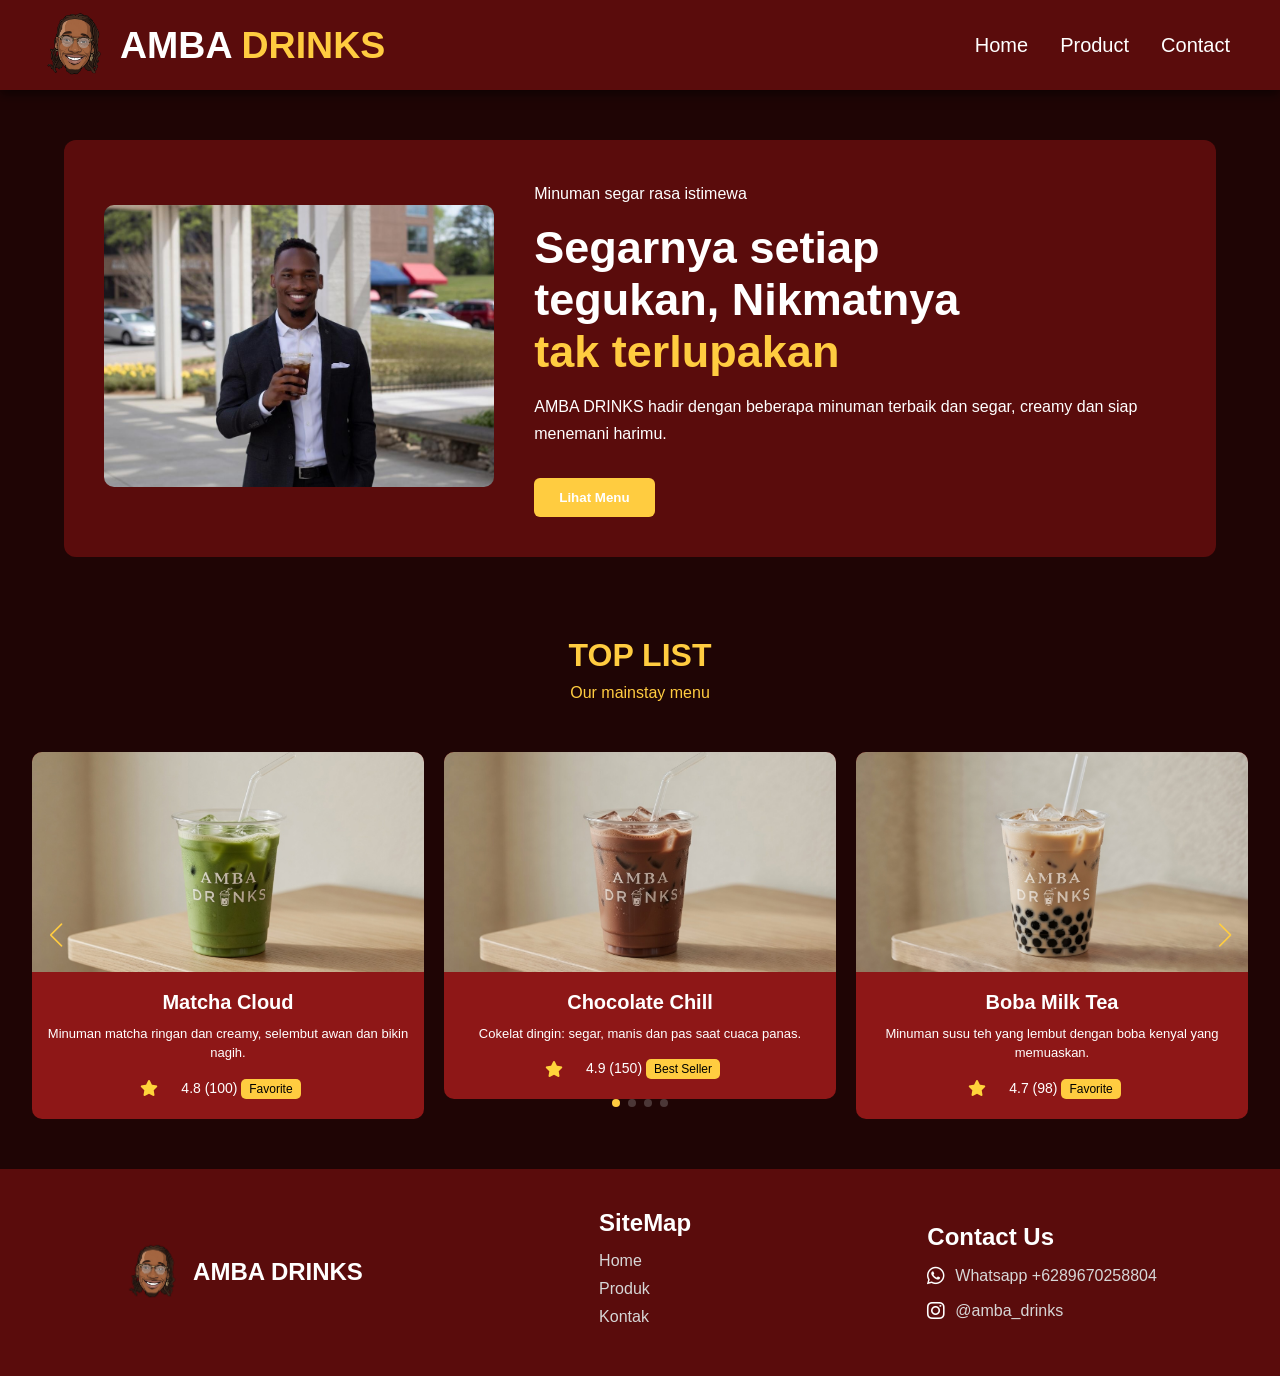
<file: index.html>
<!DOCTYPE html>
<html lang="en">

<head>
    <link rel="icon" type="image/x-icon" href="gambar/logo.png">
    <meta charset="UTF-8">
    <meta name="viewport" content="width=device-width, initial-scale=1.0">
    <title>Ambadrink</title>
    <link rel="stylesheet" href="style-home.css">
    <link rel="stylesheet" href="https://cdn.jsdelivr.net/npm/bootstrap-icons@1.11.3/font/bootstrap-icons.min.css">
    <link rel="stylesheet" href="https://cdnjs.cloudflare.com/ajax/libs/font-awesome/6.5.0/css/all.min.css">
    <link rel="stylesheet" href="https://cdn.jsdelivr.net/npm/swiper@11/swiper-bundle.min.css" />

</head>

<body>

    <header>
        <div class="container">
            <img src="gambar/logo.png" alt="ambadrink2">
            <h2>AMBA <span>DRINKS</span></h2>
        </div>

        <nav class="main-nav">
            <ul>
                <li><a href="index.html">Home</a></li>
                <li><a href="produk.html">Product</a></li>
                <li><a href="contact.html">Contact</a></li>
            </ul>
            <i class="bi bi-list icon"></i>
        </nav>
    </header>

    <div class="sidebar">
        <i class="bi bi-x-lg icon_x"></i>
        <ul>
            <li><a href="index.html">Home</a></li>
            <li><a href="produk.html">Product</a></li>
            <li><a href="contact.html">Contact</a></li>
        </ul>
    </div>

    <section class="main-content">
        <div class="bg-kotak">
            <div class="bg">
                <div class="gambar">
                    <img src="gambar/bg-owner.jpeg" alt="bg-owner" width="80%">
                </div>
                <div class="deskripsi">
                    <p>Minuman segar rasa istimewa</p>
                    <h2>
                        Segarnya setiap <br>
                        tegukan, Nikmatnya <br>
                        <span>tak terlupakan</span>
                    </h2>
                    <p>
                        AMBA DRINKS hadir dengan beberapa minuman terbaik dan segar,
                        creamy dan siap menemani harimu.
                    </p>
                    <div class="button">
                        <button class="btn">
                            <a href="produk.html">Lihat Menu</a>
                        </button>
                    </div>
                </div>
            </div>
        </div>
    </section>

    <div class="title">
        <h1 style="color:rgb(255, 204, 64);">TOP LIST</h1>
        <p style="color:rgb(255, 204, 64);">Our mainstay menu</p>
    </div>

    <section class="main-content2 swiper mySwiper">

        <div class="swiper-button-prev"></div>
        <div class="swiper-button-next"></div>

        <div class="swiper-wrapper">

            <div class="card swiper-slide">
                <img src="gambar/minuman-1.jpeg" alt="minuman-1">
                <div class="card-info">
                    <h5>Matcha Cloud</h5>
                </div>
                <p>Minuman matcha ringan dan creamy, selembut awan dan bikin nagih.</p>
                <div class="rating">
                    <i class="fa-solid fa-star" style="color: rgb(255, 212, 59); margin-top: 5px;"></i>
                    <p style="color:white; font-size:14px; margin-top:5px;">
                        4.8 (100)
                        <span class="favorite">Favorite</span>
                    </p>
                </div>
            </div>

            <div class="card swiper-slide">
                <img src="gambar/minuman-2.jpeg" alt="minuman-2">
                <h5>Chocolate Chill</h5>
                <p>Cokelat dingin: segar, manis dan pas saat cuaca panas.</p>
                <div class="rating">
                    <i class="fa-solid fa-star" style="color: rgb(255, 212, 59); margin-top: 5px;"></i>
                    <p style="color:white; font-size:14px; margin-top:5px;">
                        4.9 (150)
                        <span class="favorite">Best Seller</span>
                    </p>
                </div>
            </div>

            <div class="card swiper-slide">
                <img src="gambar/minuman-3.jpeg" alt="minuman-3">
                <h5>Boba Milk Tea</h5>
                <p>Minuman susu teh yang lembut dengan boba kenyal yang memuaskan.</p>
                <div class="rating">
                    <i class="fa-solid fa-star" style="color: rgb(255, 212, 59); margin-top: 5px;"></i>
                    <p style="color:white; font-size:14px; margin-top:5px;">
                        4.7 (98)
                        <span class="favorite">Favorite</span>
                    </p>
                </div>
            </div>

            <div class="card swiper-slide">
                <img src="gambar/minuman-4.jpeg" alt="minuman-4">
                <h5>Strawberry Splash</h5>
                <p>Sensasi stroberi yang manis, dingin, dan bikin nagih.</p>
                <div class="rating">
                    <i class="fa-solid fa-star" style="color: rgb(255, 212, 59); margin-top: 5px;"></i>
                    <p style="color:white; font-size:14px; margin-top:5px;">
                        4.7 (95)
                        <span class="favorite">Favorite</span>
                    </p>
                </div>
            </div>

        </div>

        <div class="swiper-pagination"></div>

    </section>

    <footer>
        <div class="container-footer">
            <img src="gambar/logo.png" alt="ambadrink2">
            <h2>AMBA <span>DRINKS</span></h2>
        </div>

        <div class="sitemap">
            <h2>SiteMap</h2>
            <ul>
                <li><a href="home.html">Home</a></li>
                <li><a href="produk.html">Produk</a></li>
                <li><a href="contact.html">Kontak</a></li>
            </ul>
        </div>

        <div class="medsos">
            <h2>Contact Us</h2>
            <div class="wa">
                <i class="fa-brands fa-whatsapp" style="font-size: 20px; color: white;"></i>
                <p class="nama-wa">
                    <a class="link" href="https://wa.me/+6289670258804" target="_blank" rel="noopener noreferrer">
                        Whatsapp +6289670258804
                    </a>
                </p>
            </div>
            <div class="ig">
                <i class="fa-brands fa-instagram" style="font-size: 20px; color: white;"></i>
                <p class="nama-ig">
                    <a class="link" href="https://www.instagram.com/amba_drinks" target="_blank" rel="noopener noreferrer">
                        @amba_drinks
                    </a>
                </p>
            </div>
        </div>
    </footer>

    <script src="https://cdn.jsdelivr.net/npm/swiper@11/swiper-bundle.min.js"></script>
    <script>
        const swiper = new Swiper(".mySwiper", {
            slidesPerView: 1,
            spaceBetween: 20,
            loop: true,
            autoplay: {
                delay: 3000,
                disableOnInteraction: false,
            },
            pagination: {
                el: ".swiper-pagination",
                clickable: true,
            },
            navigation: {
                nextEl: ".swiper-button-next",
                prevEl: ".swiper-button-prev",
            },
            breakpoints: {
                640: { slidesPerView: 2 },
                1024: { slidesPerView: 3 },
            },
        });

        const icon = document.querySelector('.icon');
        const icon_x = document.querySelector('.icon_x');
        const sidebar = document.querySelector('.sidebar');

        icon.addEventListener('click', () => {
            sidebar.classList.add('active');
        });

        icon_x.addEventListener('click', () => {
            sidebar.classList.remove('active');
        });
    </script>

</body>

</html>
</file>
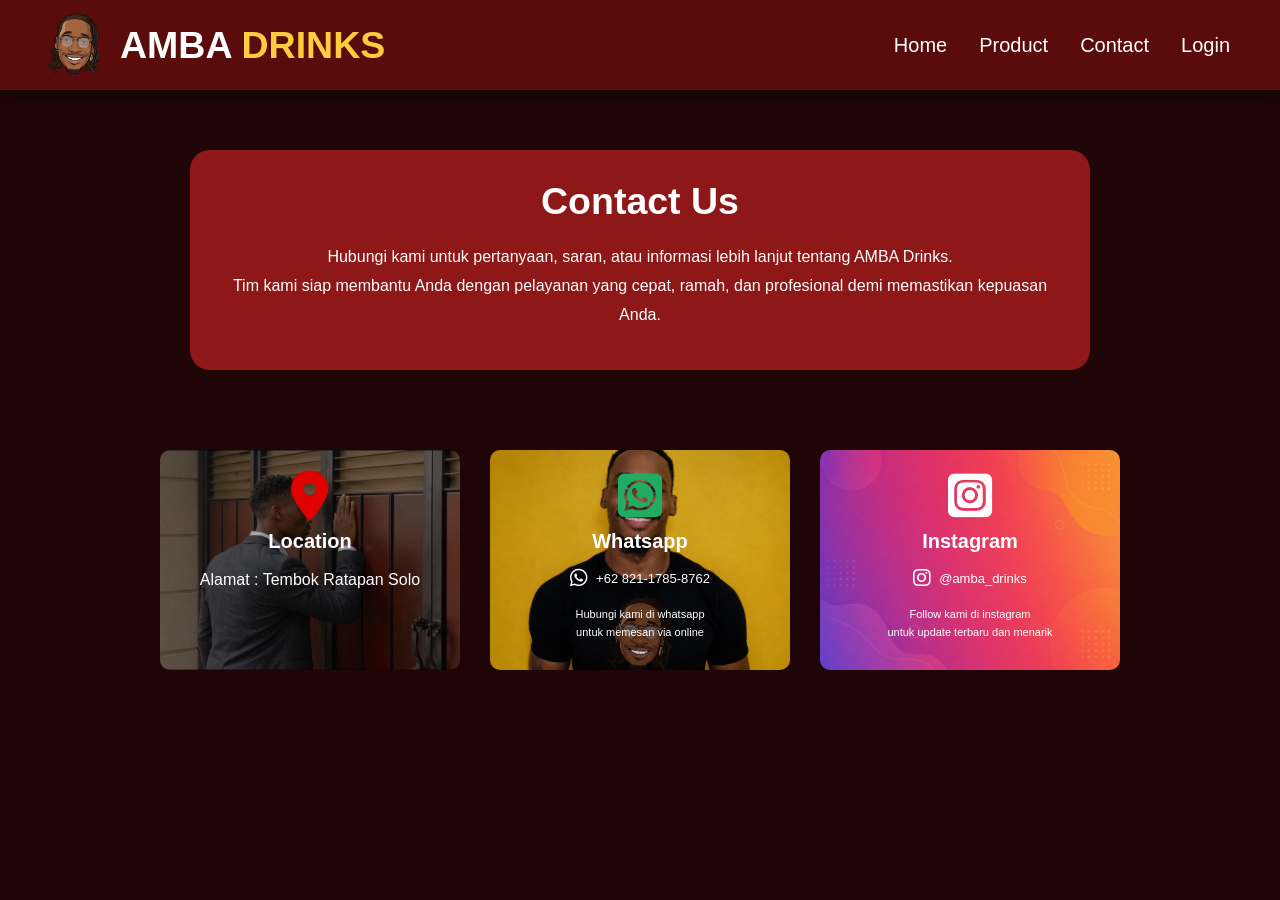
<file: contact.html>
<!DOCTYPE html>
<html lang="id">

<head>
    <link rel="icon" type="image/x-icon" href="gambar/logo.png">
    <meta charset="UTF-8">
    <meta name="viewport" content="width=device-width, initial-scale=1.0">
    <title>Ambadrink</title>
    <link rel="stylesheet" href="style-contact.css">
    <link rel="stylesheet"
        href="https://cdn.jsdelivr.net/npm/bootstrap-icons@1.11.3/font/bootstrap-icons.min.css">
    <link rel="stylesheet"
        href="https://cdnjs.cloudflare.com/ajax/libs/font-awesome/6.5.0/css/all.min.css">
</head>

<body>
    <header>
        <div class="container">
            <img src="gambar/logo.png" alt="ambadrink2">
            <h2>AMBA <span>DRINKS</span></h2>
        </div>
        <nav class="main-nav">

            <ul>
                <li><a href="index.php">Home</a></li>
                <li><a href="produk.html">Product</a></li>
                <li><a href="contact.html">Contact</a></li>
                <li><a href="login.php">Login</a></li>
            </ul>
            <i class="bi bi-list icon"></i>
        </nav>

    </header>
    <div class="sidebar">

        <i class="bi bi-x-lg icon_x"></i>

        <ul>
            <li><a href="index.php">Home</a></li>
            <li><a href="produk.html">Product</a></li>
            <li><a href="contact.html">Contact</a></li>
        </ul>

    </div>

    <section class="main-content">

        <div class="bg">

            <div class="kontak">
                <h2>Contact Us</h2>
            </div>

            <div class="paragraft">

                <p>
                    Hubungi kami untuk pertanyaan, saran, atau informasi lebih lanjut
                    tentang AMBA Drinks.
                    <br>
                    Tim kami siap membantu Anda dengan pelayanan yang cepat,
                    ramah, dan profesional demi memastikan kepuasan Anda.
                </p>

            </div>

        </div>


        <div class="kotak">

        

            <div class="location">

                <div class="logo">

                    <i class="fa-solid fa-location-dot fa-bounce"
                        style="color: rgb(223, 0, 0); font-size: 50px;">
                    </i>

                </div>

                <h2 class="nama-app">Location</h2>

                <div class="logo-kecil">

                    <p class="nama-alamat">

                        Alamat :

                        <a class="link"
                            href="https://maps.app.goo.gl/29hJvG8kWVw17TtQ6?g_st=ac"
                            target="_blank"
                            rel="noopener noreferrer">

                            Tembok Ratapan Solo

                        </a>

                    </p>

                </div>

            </div>


            <div class="wa">

                <div class="logo">

                    <i class="fa-brands fa-square-whatsapp fa-shake"
                        style="color: #20ac62; font-size: 50px;">
                    </i>

                </div>

                <h2 class="nama-app">Whatsapp</h2>

                <div class="logo-kecil">

                    <i class="fa-brands fa-whatsapp"
                        style="font-size: 20px; color: white;">
                    </i>

                    <p class="nama-ig">

                        <a class="link"
                            href="https://wa.me/+6282117858762"
                            target="_blank"
                            rel="noopener noreferrer">

                            +62 821-1785-8762

                        </a>

                    </p>

                </div>

                <p class="deskripsi">
                    Hubungi kami di whatsapp
                    <br>
                    untuk memesan via online
                </p>

            </div>

    

            <div class="ig">

                <div class="logo">

                    <i class="fa-brands fa-square-instagram fa-beat-fade"
                        style="color: white; font-size: 50px;">
                    </i>

                </div>

                <h2 class="nama-app">Instagram</h2>

                <div class="logo-kecil">

                    <i class="fa-brands fa-instagram"
                        style="font-size: 20px; color: white;">
                    </i>

                    <p class="nama-ig">

                        <a class="link"
                            href="https://www.instagram.com/amba_drinks"
                            target="_blank"
                            rel="noopener noreferrer">

                            @amba_drinks

                        </a>

                    </p>

                </div>

                <p class="deskripsi">
                    Follow kami di instagram
                    <br>
                    untuk update terbaru dan menarik
                </p>

            </div>

        </div>

    </section>


    <script src="main.js"></script>

    <div class="test">
        
    </div>

</body>

</html>
</file>
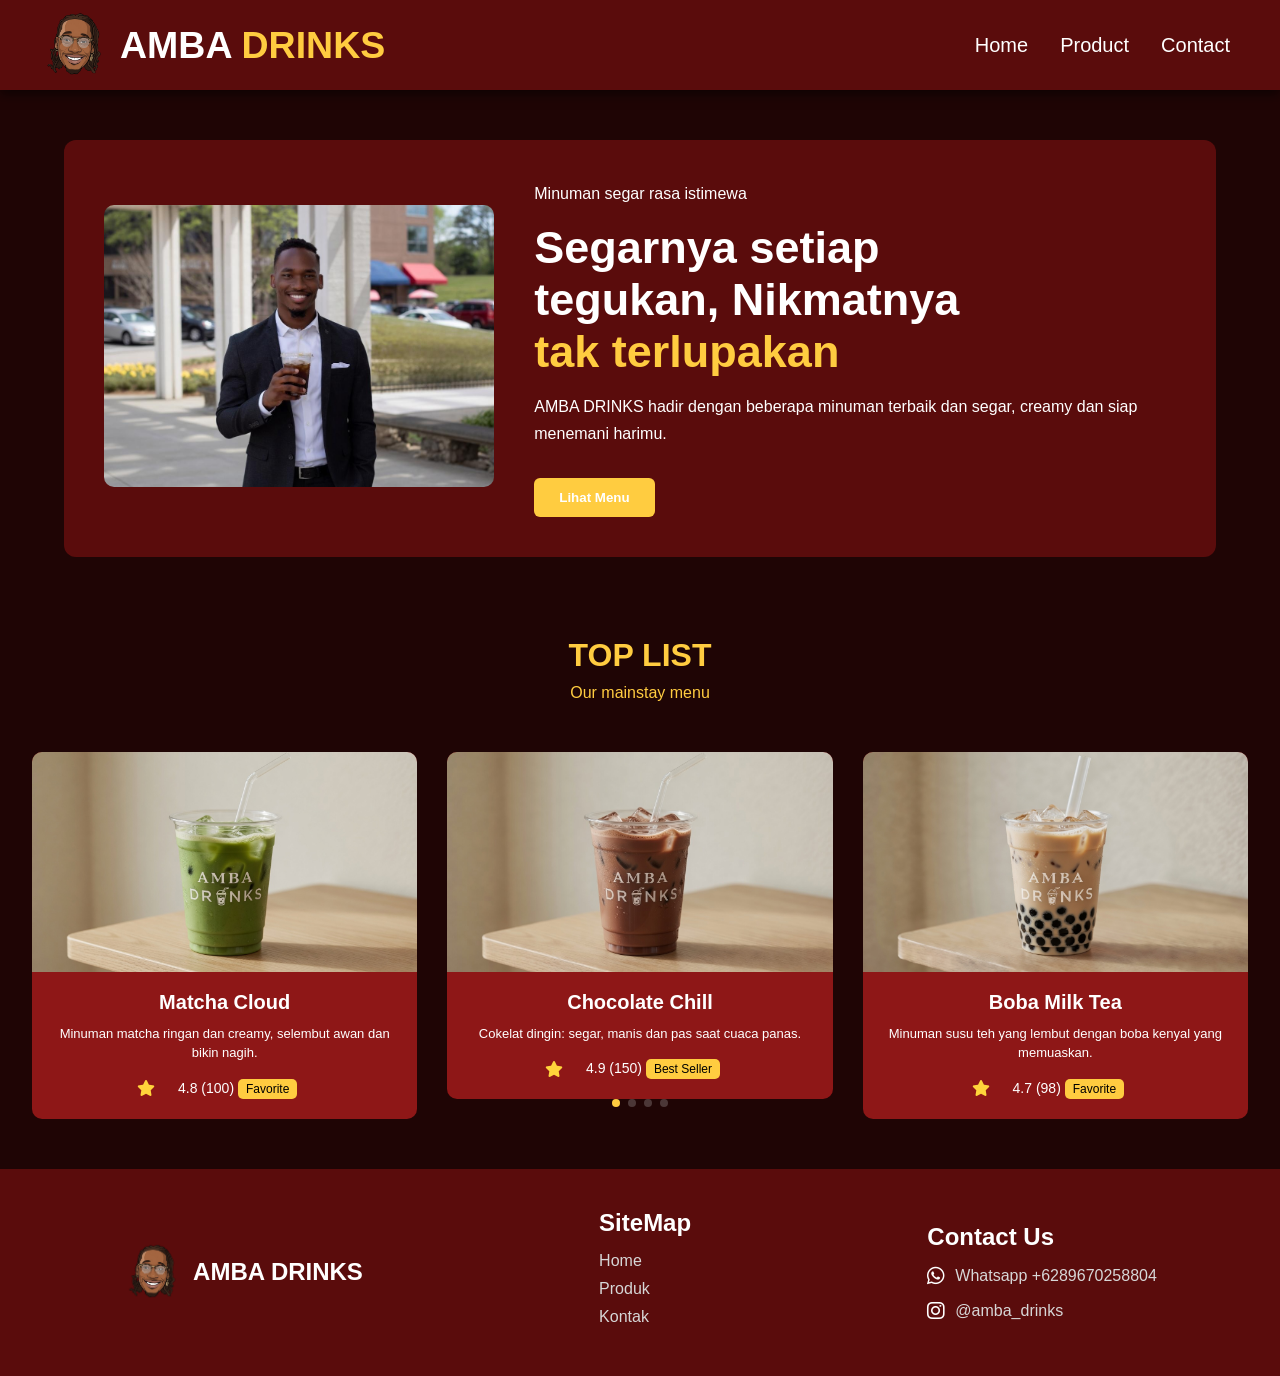
<file: home.html>
<!DOCTYPE html>
<html lang="en">

<head>
    <link rel="icon" type="image/x-icon" href="gambar/logo.png">
    <meta charset="UTF-8">
    <meta name="viewport" content="width=device-width, initial-scale=1.0">
    <title>Ambadrink</title>
    <link rel="stylesheet" href="style-home.css">
    <link rel="stylesheet"
        href="https://cdn.jsdelivr.net/npm/bootstrap-icons@1.11.3/font/bootstrap-icons.min.css">
    <link rel="stylesheet"
        href="https://cdnjs.cloudflare.com/ajax/libs/font-awesome/6.5.0/css/all.min.css">
    <link rel="stylesheet"
        href="https://cdn.jsdelivr.net/npm/swiper@11/swiper-bundle.min.css" />
</head>

<body>

    <header>

        <div class="container">
            <img src="gambar/logo.png" alt="ambadrink2">
            <h2>AMBA <span>DRINKS</span></h2>
        </div>

        <nav class="main-nav">

            <ul>
                <li><a href="home.html">Home</a></li>
                <li><a href="produk.html">Product</a></li>
                <li><a href="contact.html">Contact</a></li>
            </ul>

            <!-- Hamburger -->
            <i class="bi bi-list icon"></i>

        </nav>

    </header>

    <div class="sidebar">

        <!-- Icon Close -->
        <i class="bi bi-x-lg icon_x"></i>

        <ul>
            <li><a href="home.html">Home</a></li>
            <li><a href="produk.html">Product</a></li>
            <li><a href="contact.html">Contact</a></li>
        </ul>

    </div>

    <section class="main-content">

        <div class="bg-kotak">

            <div class="bg">

                <div class="gambar">
                    <img src="gambar/bg-owner.jpeg" alt="bg-owner" width="80%">
                </div>

                <div class="deskripsi">

                    <p>Minuman segar rasa istimewa</p>

                    <h2>
                        Segarnya setiap <br>
                        tegukan, Nikmatnya <br>
                        <span>tak terlupakan</span>
                    </h2>

                    <p>
                        AMBA DRINKS hadir dengan beberapa minuman terbaik dan segar,
                        creamy dan siap menemani harimu.
                    </p>

                    <div class="button">
                        <button class="btn">
                            <a href="produk.html">Lihat Menu</a>
                        </button>
                    </div>

                </div>

            </div>

        </div>

    </section>

    <div class="title">

        <h1 style="color:rgb(255, 204, 64);">
            TOP LIST
        </h1>

        <p style="color:rgb(255, 204, 64);">
            Our mainstay menu
        </p>

    </div>

    <section class="main-content2 swiper mySwiper">

        <div class="swiper-wrapper">

            <!-- CARD 1 -->
            <div class="card swiper-slide">

                <img src="gambar/minuman-1.jpeg" alt="minuman-1">

                <div class="card-info">
                    <h5>Matcha Cloud</h5>
                </div>

                <p>
                    Minuman matcha ringan dan creamy,
                    selembut awan dan bikin nagih.
                </p>

                <div class="rating">

                    <i class="fa-solid fa-star"
                        style="color: rgb(255, 212, 59); margin-top: 5px;">
                    </i>

                    <p style="color:white; font-size:14px; margin-top:5px;">
                        4.8 (100)
                        <span class="favorite">Favorite</span>
                    </p>

                </div>

            </div>

            <!-- CARD 2 -->
            <div class="card swiper-slide">

                <img src="gambar/minuman-2.jpeg" alt="minuman-2">

                <h5>Chocolate Chill</h5>

                <p>
                    Cokelat dingin: segar,
                    manis dan pas saat cuaca panas.
                </p>

                <div class="rating">

                    <i class="fa-solid fa-star"
                        style="color: rgb(255, 212, 59); margin-top: 5px;">
                    </i>

                    <p style="color:white; font-size:14px; margin-top:5px;">
                        4.9 (150)
                        <span class="favorite">Best Seller</span>
                    </p>

                </div>

            </div>

            <!-- CARD 3 -->
            <div class="card swiper-slide">

                <img src="gambar/minuman-3.jpeg" alt="minuman-3">

                <h5>Boba Milk Tea</h5>

                <p>
                    Minuman susu teh yang lembut
                    dengan boba kenyal yang memuaskan.
                </p>

                <div class="rating">

                    <i class="fa-solid fa-star"
                        style="color: rgb(255, 212, 59); margin-top: 5px;">
                    </i>

                    <p style="color:white; font-size:14px; margin-top:5px;">
                        4.7 (98)
                        <span class="favorite">Favorite</span>
                    </p>

                </div>

            </div>

            <div class="card swiper-slide">

                <img src="gambar/minuman-4.jpeg" alt="minuman-4">

                <h5>Strawberry Splash</h5>

                <p>
                    Sensasi stroberi yang manis,
                    dingin, dan bikin nagih.
                </p>

                <div class="rating">

                    <i class="fa-solid fa-star"
                        style="color: rgb(255, 212, 59); margin-top: 5px;">
                    </i>

                    <p style="color:white; font-size:14px; margin-top:5px;">
                        4.7 (95)
                        <span class="favorite">Favorite</span>
                    </p>

                </div>

            </div>

        </div>

        <div class="swiper-pagination"></div>

    </section>

    <footer>

        <div class="container-footer">

            <img src="gambar/logo.png" alt="ambadrink2">

            <h2>AMBA <span>DRINKS</span></h2>

        </div>

        <div class="sitemap">

            <h2>SiteMap</h2>

            <ul>
                <li><a href="home.html">Home</a></li>
                <li><a href="produk.html">Produk</a></li>
                <li><a href="contact.html">Kontak</a></li>
            </ul>

        </div>

        <div class="medsos">

            <h2>Contact Us</h2>

            <div class="wa">

                <i class="fa-brands fa-whatsapp"
                    style="font-size: 20px; color: white;">
                </i>

                <p class="nama-wa">
                    <a class="link"
                        href="https://wa.me/+6289670258804"
                        target="_blank"
                        rel="noopener noreferrer">

                        Whatsapp +6289670258804

                    </a>
                </p>

            </div>

            <div class="ig">

                <i class="fa-brands fa-instagram"
                    style="font-size: 20px; color: white;">
                </i>

                <p class="nama-ig">

                    <a class="link"
                        href="https://www.instagram.com/amba_drinks"
                        target="_blank"
                        rel="noopener noreferrer">

                        @amba_drinks

                    </a>

                </p>

            </div>

        </div>

    </footer>
    <script src="https://cdn.jsdelivr.net/npm/swiper@11/swiper-bundle.min.js"></script>
    <script src="main.js"></script>
</body>

</html>
</file>
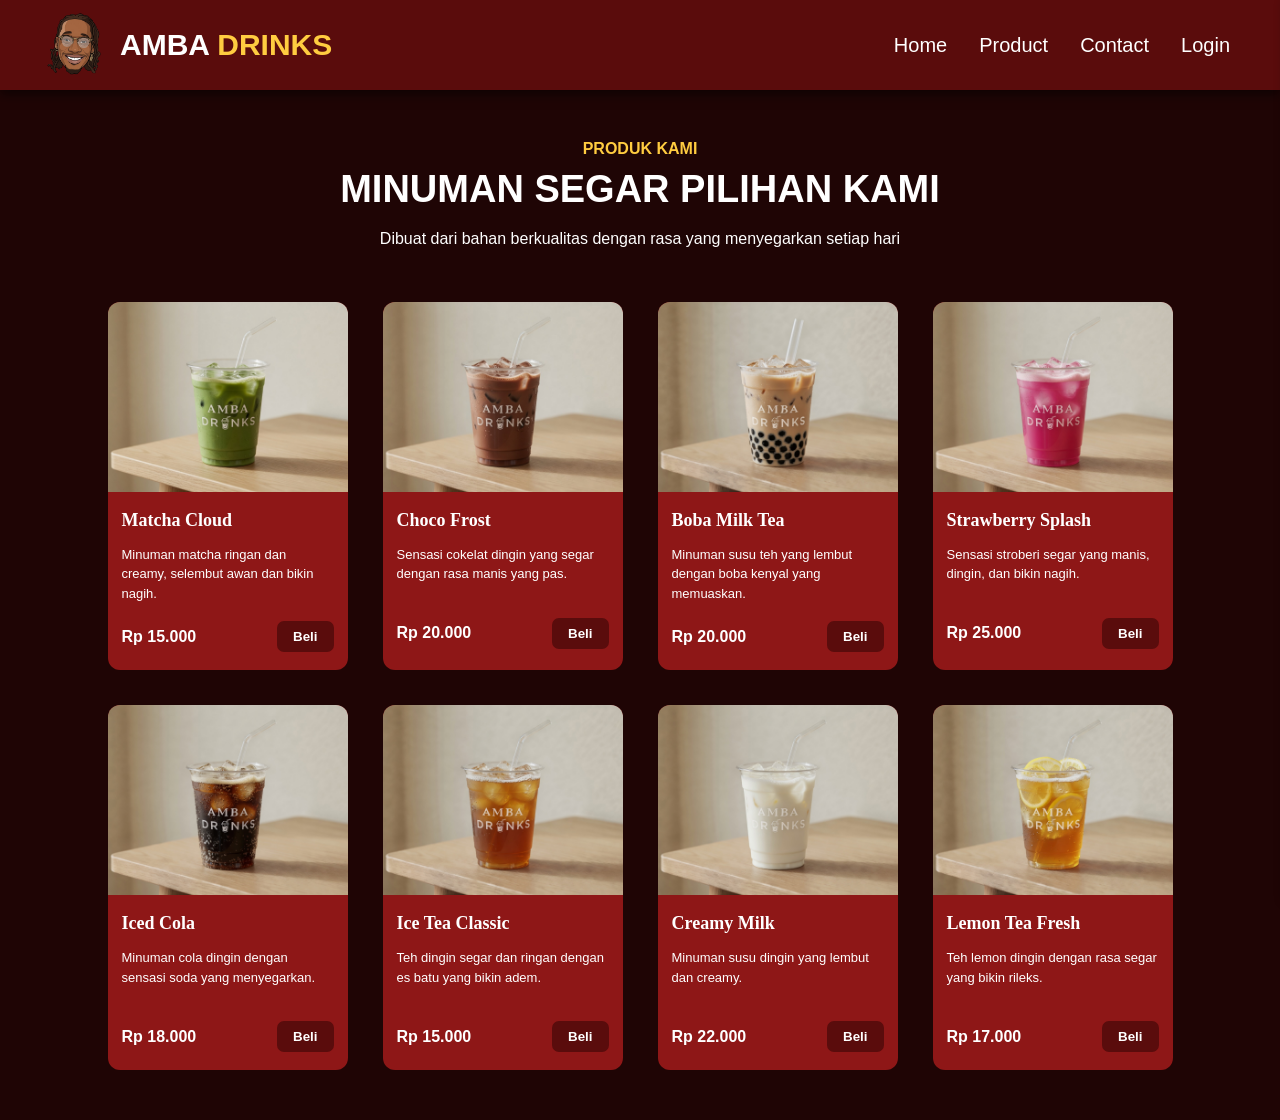
<file: produk.html>
<!DOCTYPE html>
<html lang="en">
<head>
    <link rel="icon" type="image/x-icon" href="gambar/logo.png">
    <meta charset="UTF-8">
    <meta name="viewport" content="width=device-width, initial-scale=1.0">
    <title>Ambadrink</title>
    <link rel="stylesheet" href="style-product.css">
    <link rel="stylesheet"
    href="https://cdn.jsdelivr.net/npm/bootstrap-icons@1.11.3/font/bootstrap-icons.min.css">
    <link rel="stylesheet"
    href="https://cdnjs.cloudflare.com/ajax/libs/font-awesome/6.5.0/css/all.min.css">
</head>

<body>
    <header>
        <div class="container">
            <img src="gambar/logo.png" alt="logo">
            <h2>AMBA <span>DRINKS</span></h2>
        </div>

        <nav class="main-nav">

            <ul>
                <li><a href="index.php">Home</a></li>
                <li><a href="produk.html">Product</a></li>
                <li><a href="contact.html">Contact</a></li>
                <li><a href="login.php">Login</a></li>

            </ul>

            <i class="bi bi-list icon"></i>

        </nav>

    </header>

    <div class="sidebar">
        <i class="bi bi-x-lg close-icon"></i>

        <ul>
            <li><a href="index.php">Home</a></li>
            <li><a href="produk.html">Product</a></li>
            <li><a href="contact.html">Contact</a></li>
            <li><a href="index.php">Logout</a></li>

        </ul>

    </div>

    <section class="main-content">

        <div class="nama-atas">
            <h4>PRODUK KAMI</h4>
            <h2>MINUMAN SEGAR PILIHAN KAMI</h2>

            <p>
                Dibuat dari bahan berkualitas dengan rasa yang menyegarkan setiap hari
            </p>
        </div>

        <div class="kotak">
            <div class="minuman">
                <img src="gambar/minuman-1.jpeg" alt="Matcha Cloud">

                <h5>Matcha Cloud</h5>

                <p>
                    Minuman matcha ringan dan creamy, selembut awan dan bikin nagih.
                </p>

                <div class="harga-btn">
                    <h6>Rp 15.000</h6>
                    <button class="btn">Beli</button>
                </div>
            </div>

            <div class="minuman">
                <img src="gambar/minuman-2.jpeg" alt="Choco Frost">

                <h5>Choco Frost</h5>

                <p>
                    Sensasi cokelat dingin yang segar dengan rasa manis yang pas.
                </p>

                <div class="harga-btn">
                    <h6>Rp 20.000</h6>
                    <button class="btn">Beli</button>
                </div>
            </div>

            <div class="minuman">
                <img src="gambar/minuman-3.jpeg" alt="Boba Milk Tea">

                <h5>Boba Milk Tea</h5>

                <p>
                    Minuman susu teh yang lembut dengan boba kenyal yang memuaskan.
                </p>

                <div class="harga-btn">
                    <h6>Rp 20.000</h6>
                    <button class="btn">Beli</button>
                </div>
            </div>

            <div class="minuman">
                <img src="gambar/minuman-4.jpeg" alt="Strawberry Splash">

                <h5>Strawberry Splash</h5>

                <p>
                    Sensasi stroberi segar yang manis, dingin, dan bikin nagih.
                </p>

                <div class="harga-btn">
                    <h6>Rp 25.000</h6>
                    <button class="btn">Beli</button>
                </div>
            </div>

            <div class="minuman">
                <img src="gambar/minuman-5.jpeg" alt="Iced Cola">

                <h5>Iced Cola</h5>

                <p>
                    Minuman cola dingin dengan sensasi soda yang menyegarkan.
                </p>

                <div class="harga-btn">
                    <h6>Rp 18.000</h6>
                    <button class="btn">Beli</button>
                </div>
            </div>

    
            <div class="minuman">
                <img src="gambar/minuman-6.jpeg" alt="Ice Tea Classic">

                <h5>Ice Tea Classic</h5>

                <p>
                    Teh dingin segar dan ringan dengan es batu yang bikin adem.
                </p>

                <div class="harga-btn">
                    <h6>Rp 15.000</h6>
                    <button class="btn">Beli</button>
                </div>
            </div>

    
            <div class="minuman">
                <img src="gambar/minuman-7.jpeg" alt="Creamy Milk">

                <h5>Creamy Milk</h5>

                <p>
                    Minuman susu dingin yang lembut dan creamy.
                </p>

                <div class="harga-btn">
                    <h6>Rp 22.000</h6>
                    <button class="btn">Beli</button>
                </div>
            </div>

            <div class="minuman">
                <img src="gambar/minuman-8.jpeg" alt="Lemon Tea Fresh">

                <h5>Lemon Tea Fresh</h5>

                <p>
                    Teh lemon dingin dengan rasa segar yang bikin rileks.
                </p>

                <div class="harga-btn">
                    <h6>Rp 17.000</h6>
                    <button class="btn">Beli</button>
                </div>
            </div>

        </div>

    </section>

    <script>

        const icon = document.querySelector(".icon");
        const sidebar = document.querySelector(".sidebar");
        const closeIcon = document.querySelector(".close-icon");
        
        icon.addEventListener("click", () => {
            sidebar.classList.add("active");
        });

        closeIcon.addEventListener("click", () => {
            sidebar.classList.remove("active");
        });

    </script>

</body>
</html>
</file>
<file: style-home.css>
* {
    margin: 0;
    padding: 0;
    box-sizing: border-box;
    font-family: Arial, Helvetica, sans-serif;
}

body {
    background-color: #1f0505 !important;
    overflow-x: hidden;
}

header {
    display: flex;
    align-items: center;
    justify-content: space-between;
    padding: 10px 40px;
    position: sticky;
    top: 0;
    background-color: #5A0C0C;
    box-shadow: 0px 5px 10px rgba(0,0,0,0.5);
    z-index: 1000;
}
.container {
    display: flex;
    align-items: center;
    gap: 10px;
    color: white;
    font-size: 25px;
}

.container img {
    height: 70px;
}

.container h2 span {
    color: rgb(255, 204, 64);
}

.main-nav ul {
    display: flex;
    list-style: none;
    gap: 2rem;
    margin-right: 10px;
}

.main-nav ul li a {
    text-decoration: none;
    color: white;
    font-size: 20px;
    transition: 0.3s;
}

.main-nav ul li a:hover {
    border-bottom: solid #ffffff 3px;
    padding-bottom: 4px;
}

.icon {
    display: none;
    font-size: 35px;
    color: white;
    cursor: pointer;
}

.sidebar {
    position: fixed;
    top: 0;
    right: -250px;
    width: 250px;
    height: 100vh;
    background-color: #731010;
    transition: 0.4s;
    z-index: 2000;
    padding-top: 80px;
}

.sidebar.active {
    right: 0;
}

.sidebar ul {
    list-style: none;
}

.sidebar ul li {
    margin: 25px;
}

.sidebar ul li a {
    text-decoration: none;
    color: white;
    font-size: 20px;
    transition: 0.3s;
}

.sidebar ul li a:hover {
    color: rgb(255, 204, 64);
}

/* Popup Logout */
.modal-content {
    background: #7a0000;
    color: #1f0505 !important;
    border: 2px solid #ffc107;
    border-radius: 20px;
}

.modal-header > h5 {
    color: red !important;
    border-bottom: 1px solid rgba(255, 193, 7, 0.3);
}

.modal-footer {
    border-top: 1px solid rgba(255, 193, 7, 0.3);
}

.modal-title {
    color: #ffc107;
    font-weight: bold;
}

.modal-body {
    color: red;
    font-size: 18px;
    text-align: center;
    padding: 25px;
}

.btn-secondary {
    background-color: red;
    color: #1f0505;
    border: none;
    border-radius: 10px;
    padding: 8px 20px;
    
}


.btn-warning {
    background-color: #ffc107;
    color: #1f0505;
    border: none;
    border-radius: 10px;
    padding: 8px 20px;
    font-weight: bold;
}

.modal-footer > button {
    color: red;
}
.btn-warning:hover {
    background-color: #ffca2c;
}



.modal {
    color: red;
}

/* ================= ICON X ================= */

.icon_x {
    position: absolute;
    top: 20px;
    right: 20px;
    font-size: 30px;
    color: white;
    cursor: pointer;
    transition: 0.3s;
}

.icon_x:hover {
    transform: scale(1.1);
}


.bg-kotak {
    width: 90%;
    margin: 50px auto;
    background-color: #5A0C0C;
    border-radius: 12px;
    padding: 40px;
}

.bg {
    display: flex;
    align-items: center;
    justify-content: space-between;
    gap: 40px;
}

.gambar img {
    border-radius: 10px;
    width: 100%;
    max-width: 450px;
}

.deskripsi {
    color: white;
}

.deskripsi h2 {
    font-size: 45px;
    margin: 15px 0;
}

.deskripsi h2 span {
    color: rgb(255, 204, 64);
}

.deskripsi p {
    line-height: 1.7;
}

.btn {
    margin-top: 30px;
    background-color: rgb(255, 204, 64);
    border: none;
    border-radius: 6px;
    padding: 12px 25px;
    transition: 0.3s;
}

.btn a {
    text-decoration: none;
    color: white;
    font-weight: bold;
}

.btn:hover {
    transform: scale(1.05);
}


.title {
    text-align: center;
    margin-top: 80px;
}

.title p {
    margin-top: 10px;
}


.main-content2 {
    width: 95%;
    margin: 50px auto;
    padding-bottom: 60px;
}

.card.swiper-slide {
    background-color: #8e1717;
    border-radius: 10px;
    overflow: hidden;
    text-align: center;
    padding-bottom: 20px;
}

.card img {
    width: 100%;
    height: 220px;
    object-fit: cover;
}

.card h5 {
    color: white;
    margin-top: 15px;
    font-size: 20px;
}

.card p {
    color: white;
    font-size: 13px;
    margin-top: 10px;
    padding: 0 15px;
    line-height: 1.5;
}

.rating {
    display: flex;
    justify-content: center;
    align-items: center;
    gap: 8px;
    margin-top: 10px;
}

.favorite {
    background-color: rgb(255, 204, 64);
    color: black;
    padding: 3px 8px;
    border-radius: 5px;
    font-size: 12px;
}

footer {
    background-color: #5A0C0C;
    color: white;
    display: flex;
    justify-content: space-around;
    align-items: center;
    padding: 40px 20px;
    flex-wrap: wrap;
    gap: 30px;
}

.container-footer {
    display: flex;
    align-items: center;
    gap: 10px;
}

.container-footer img {
    height: 60px;
}

.sitemap ul {
    list-style: none;
    margin-top: 15px;
}

.sitemap ul li {
    margin-bottom: 10px;
}

.sitemap ul li a {
    color: rgb(215,215,215);
    text-decoration: none;
}

.sitemap ul li a:hover {
    color: white;
}

.wa,
.ig {
    display: flex;
    align-items: center;
    gap: 10px;
    margin-top: 15px;
}

.link {
    color: rgb(215,215,215);
    text-decoration: none;
}

.link:hover {
    color: white;
}

.swiper-pagination-bullet {
    background-color: white !important;
    opacity: 1;
}

.swiper-pagination-bullet-active {
    background-color: rgb(255, 204, 64) !important;
}

.swiper-button-prev,
        .swiper-button-next {
            color: rgb(255, 204, 64) !important;
        }

        .swiper-button-prev:after,
        .swiper-button-next:after {
            font-size: 24px !important;
        }



@media screen and (max-width: 768px) {

    .main-nav ul {
        display: none;
    }

    .icon {
        display: block;
    }

    header {
        padding: 15px 20px;
    }

    .container img {
        height: 50px;
    }

    .container h2 {
        font-size: 22px;
    }

    .bg {
        flex-direction: column;
        text-align: center;
    }

    .deskripsi h2 {
        font-size: 32px;
    }

    .bg-kotak {
        padding: 25px;
    }

    .card img {
        height: 180px;
    }

    footer {
        flex-direction: column;
        text-align: center;
    }

    .wa,
    .ig {
        justify-content: center;
    }

}
</file>
<file: style-contact.css>
*,
html {
    padding: 0;
    margin: 0;
    box-sizing: border-box;
    font-family: Arial, Helvetica, sans-serif;
}

body {
    background-color: #1f0505;
    overflow-x: hidden;
  
}



header {
    display: flex;
    align-items: center;
    justify-content: space-between;
    padding: 10px 40px;
    position: sticky;
    top: 0;
    background-color: #5A0C0C;
    box-shadow: 0px 5px 10px rgba(0,0,0,0.5);
    z-index: 1000;
}

h2 span {
    color: rgb(255, 204, 64);
}

.container {
    display: flex;
    align-items: center;
    gap: 10px;
    color: white;
    font-size: 25px;
}

.container img {
    height: 70px;
}



.main-nav ul {
    display: flex;
    list-style: none;
    gap: 2rem;
    margin-right: 10px;
}

.main-nav a {
    text-decoration: none;
    color: white;
    font-size: 20px;
    transition: 0.3s;
}

.main-nav a:hover {
    border-bottom: solid #ffffff 3px;
    padding-bottom: 4px;
}


.icon {
    display: none;
    font-size: 35px;
    color: white;
    cursor: pointer;
}

.sidebar {
    position: fixed;
    top: 0;
    right: -250px;
    width: 250px;
    height: 100vh;
    background-color: #731010;
    transition: 0.4s;
    z-index: 2000;
    padding-top: 80px;
}

.sidebar.active {
    right: 0;
}

.sidebar ul {
    list-style: none;
}

.sidebar ul li {
    margin: 25px;
}

.sidebar ul li a {
    text-decoration: none;
    color: white;
    font-size: 20px;
}

.sidebar ul li a:hover {
    color: rgb(255, 204, 64);
}

.icon_x {
    position: absolute;
    top: 20px;
    right: 20px;
    font-size: 30px;
    color: white;
    cursor: pointer;
}

.bg {
    margin: 60px auto;
    background-color: #8e1717;
    min-height: 220px;
    width: 90%;
    max-width: 900px;
    border-radius: 20px;
    padding: 30px;
}

.kontak {
    display: flex;
    justify-content: center;
    align-items: center;
    color: #ffffff;
    font-size: 25px;
    margin-bottom: 20px;
}

.paragraft {
    display: flex;
    justify-content: center;
    align-items: center;
    color: white;
}

.paragraft > p {
    text-align: center;
    line-height: 1.8;
}

.kotak {
    display: flex;
    justify-content: center;
    margin-top: 50px;
    gap: 30px;
    padding: 20px;
    flex-wrap: wrap;
}


.location,
.wa,
.ig {
    width: 300px;
    min-height: 220px;
    border-radius: 10px;
    transition: 0.3s;
    overflow: hidden;
}

.location:hover,
.wa:hover,
.ig:hover {
    transform: translateY(-5px);
}


.location {
    background-image: url('gambar/bg-location.jpeg');
    background-size: cover;
    background-position: center;
}

.wa {
    background-image: url('gambar/bg-wa (2).png');
    background-size: cover;
    background-position: center;
}

.ig {
    background-image: url('gambar/bg-ig2.png');
    background-size: cover;
    background-position: center;
}


.logo {
    display: flex;
    justify-content: center;
    margin-top: 20px;
}

.nama-app {
    margin-top: 10px;
    text-align: center;
    font-size: 20px;
    color: white;
}

.logo-kecil {
    display: flex;
    justify-content: center;
    align-items: center;
    gap: 0.5rem;
    margin-top: 15px;
}

.nama-ig {
    font-size: 13px;
}

.deskripsi {
    color: white;
    font-size: 11px;
    text-align: center;
    margin-top: 18px;
    line-height: 1.6;
}

.link {
    text-decoration: none;
    color: white;
}

.link:hover {
    color: rgb(255, 204, 64);
}

.nama-alamat {
    text-align: center;
    color: white;
    padding: 0 10px;
    line-height: 1.5;
}

.nama-alamat > a {
    text-decoration: none;
    color: white;
}

@media screen and (max-width: 768px) {


    .main-nav ul {
        display: none;
    }

    .icon {
        display: block;
    }

    header {
        padding: 10px 20px;
    }

    .container img {
        height: 50px;
    }

    .container h2 {
        font-size: 22px;
    }



    .bg {
        width: 92%;
        padding: 20px;
    }

    .kontak {
        font-size: 20px;
    }

    .paragraft p {
        font-size: 14px;
    }

    .location,
    .wa,
    .ig {
        width: 90%;
        max-width: 320px;
    }

}
</file>
<file: style-product.css>
*,
html {
    padding: 0;
    margin: 0;
    box-sizing: border-box;
    font-family: Arial, Helvetica, sans-serif;
}

body {
    background-color: #1f0505;
    overflow-x: hidden;
}

header {
    display: flex;
    align-items: center;
    justify-content: space-between;
    padding: 10px 40px;
    position: sticky;
    top: 0;
    background-color: #5A0C0C;
    box-shadow: 0px 5px 10px rgba(0,0,0,0.5);
    z-index: 1000;
}

h2 span {
    color: rgb(255, 204, 64);
}

.container {
    display: flex;
    align-items: center;
    gap: 10px;
    color: white;
    font-size: 25px;
}

.container img {
    height: 70px;
}

.container h2 {
    font-size: 30px;
}

.main-nav {
    display: flex;
    align-items: center;
}

.main-nav ul {
    display: flex;
    list-style: none;
    gap: 2rem;
    margin-right: 10px;
}

.main-nav a {
    text-decoration: none;
    color: white;
    font-size: 20px;
    transition: 0.3s;
}

.main-nav a:hover {
    border-bottom: 3px solid white;
    padding-bottom: 5px;
}


.icon {
    display: none;
    font-size: 42px;
    color: white;
    cursor: pointer;
    transition: 0.3s;
}

.icon:hover {
    transform: scale(1.1);
}

/* ================= SIDEBAR ================= */

.sidebar {
    position: fixed;
    top: 0;
    right: -260px;
    width: 250px;
    height: 100vh;
    background-color: #731010;
    padding-top: 90px;
    transition: 0.4s;
    z-index: 1001;
    box-shadow: -5px 0px 10px rgba(0,0,0,0.4);
}

.sidebar.active {
    right: 0;
}

.sidebar ul {
    list-style: none;
}

.sidebar ul li {
    margin: 25px;
}

.sidebar ul li a {
    color: rgb(220,220,220);
    text-decoration: none;
    font-size: 20px;
    transition: 0.3s;
}

.sidebar ul li a:hover {
    color: white;
}

/* ================= CLOSE ICON ================= */

.close-icon {
    position: absolute;
    top: 25px;
    right: 25px;
    font-size: 30px;
    color: white;
    cursor: pointer;
    transition: 0.3s;
}

.close-icon:hover {
    transform: scale(1.1);
}

/* ================= TITLE ================= */

.nama-atas {
    text-align: center;
    margin-top: 50px;
    padding: 0 20px;
}

.nama-atas h4 {
    color: rgb(255, 204, 64);
    margin-bottom: 10px;
}

.nama-atas h2 {
    color: white;
    font-size: 38px;
    margin-bottom: 15px;
}

.nama-atas p {
    color: white;
    line-height: 1.6;
}

/* ================= PRODUCT ================= */

.kotak {
    display: grid;
    grid-template-columns: repeat(4, 240px);
    justify-content: center;
    gap: 35px;
    padding: 50px 20px;
}

.minuman {
    background-color: #8e1717;
    border-radius: 12px;
    overflow: hidden;
    width: 240px;
    transition: 0.3s;
}

.minuman:hover {
    transform: translateY(-5px);
    box-shadow: 0px 0px 15px rgba(255,255,255,0.3);
}

.minuman img {
    width: 100%;
    height: 190px;
    object-fit: cover;
}

.minuman h5 {
    color: white;
    font-size: 18px;
    margin: 14px;
    font-family: Cambria, Cochin, Georgia, Times, 'Times New Roman', serif;
}

.minuman p {
    color: white;
    font-size: 13px;
    line-height: 1.5;
    margin: 0 14px;
    min-height: 55px;
}

/* ================= PRICE ================= */

.harga-btn {
    display: flex;
    justify-content: space-between;
    align-items: center;
    margin: 18px 14px;
}

.harga-btn h6 {
    color: white;
    font-size: 16px;
}

/* ================= BUTTON ================= */

.btn {
    background-color: #5A0C0C;
    color: white;
    border: none;
    border-radius: 7px;
    padding: 8px 16px;
    cursor: pointer;
    transition: 0.3s;
    font-weight: bold;
}

.btn:hover {
    transform: scale(1.05);
    box-shadow: 0px 0px 8px white;
}

/* ================= TABLET ================= */

@media screen and (max-width: 1024px) {

    .kotak {
        grid-template-columns: repeat(2, 220px);
        gap: 25px;
    }

    .minuman {
        width: 220px;
    }

}

/* ================= MOBILE ================= */

@media screen and (max-width: 768px) {

    header {
        padding: 15px 20px;
    }

    .main-nav ul {
        display: none;
    }

    .icon {
        display: block;
    }

    .container img {
        height: 55px;
    }

    .container h2 {
        font-size: 22px;
    }

    .nama-atas h2 {
        font-size: 28px;
    }

    .nama-atas p {
        font-size: 14px;
    }

    /* HP = 2 card */

    .kotak {
        grid-template-columns: repeat(2, 160px);
        justify-content: center;
        gap: 20px;
        padding: 25px 10px;
    }

    .minuman {
        width: 160px;
    }

    .minuman img {
        height: 120px;
    }

    .minuman h5 {
        font-size: 14px;
        margin: 10px;
    }

    .minuman p {
        font-size: 10px;
        margin: 0 10px;
        min-height: 50px;
    }

    .harga-btn {
        flex-direction: column;
        align-items: flex-start;
        gap: 8px;
        margin: 12px 10px;
    }

    .harga-btn h6 {
        font-size: 13px;
    }

    .btn {
        width: 100%;
        font-size: 11px;
        padding: 7px;
    }
}
</file>
